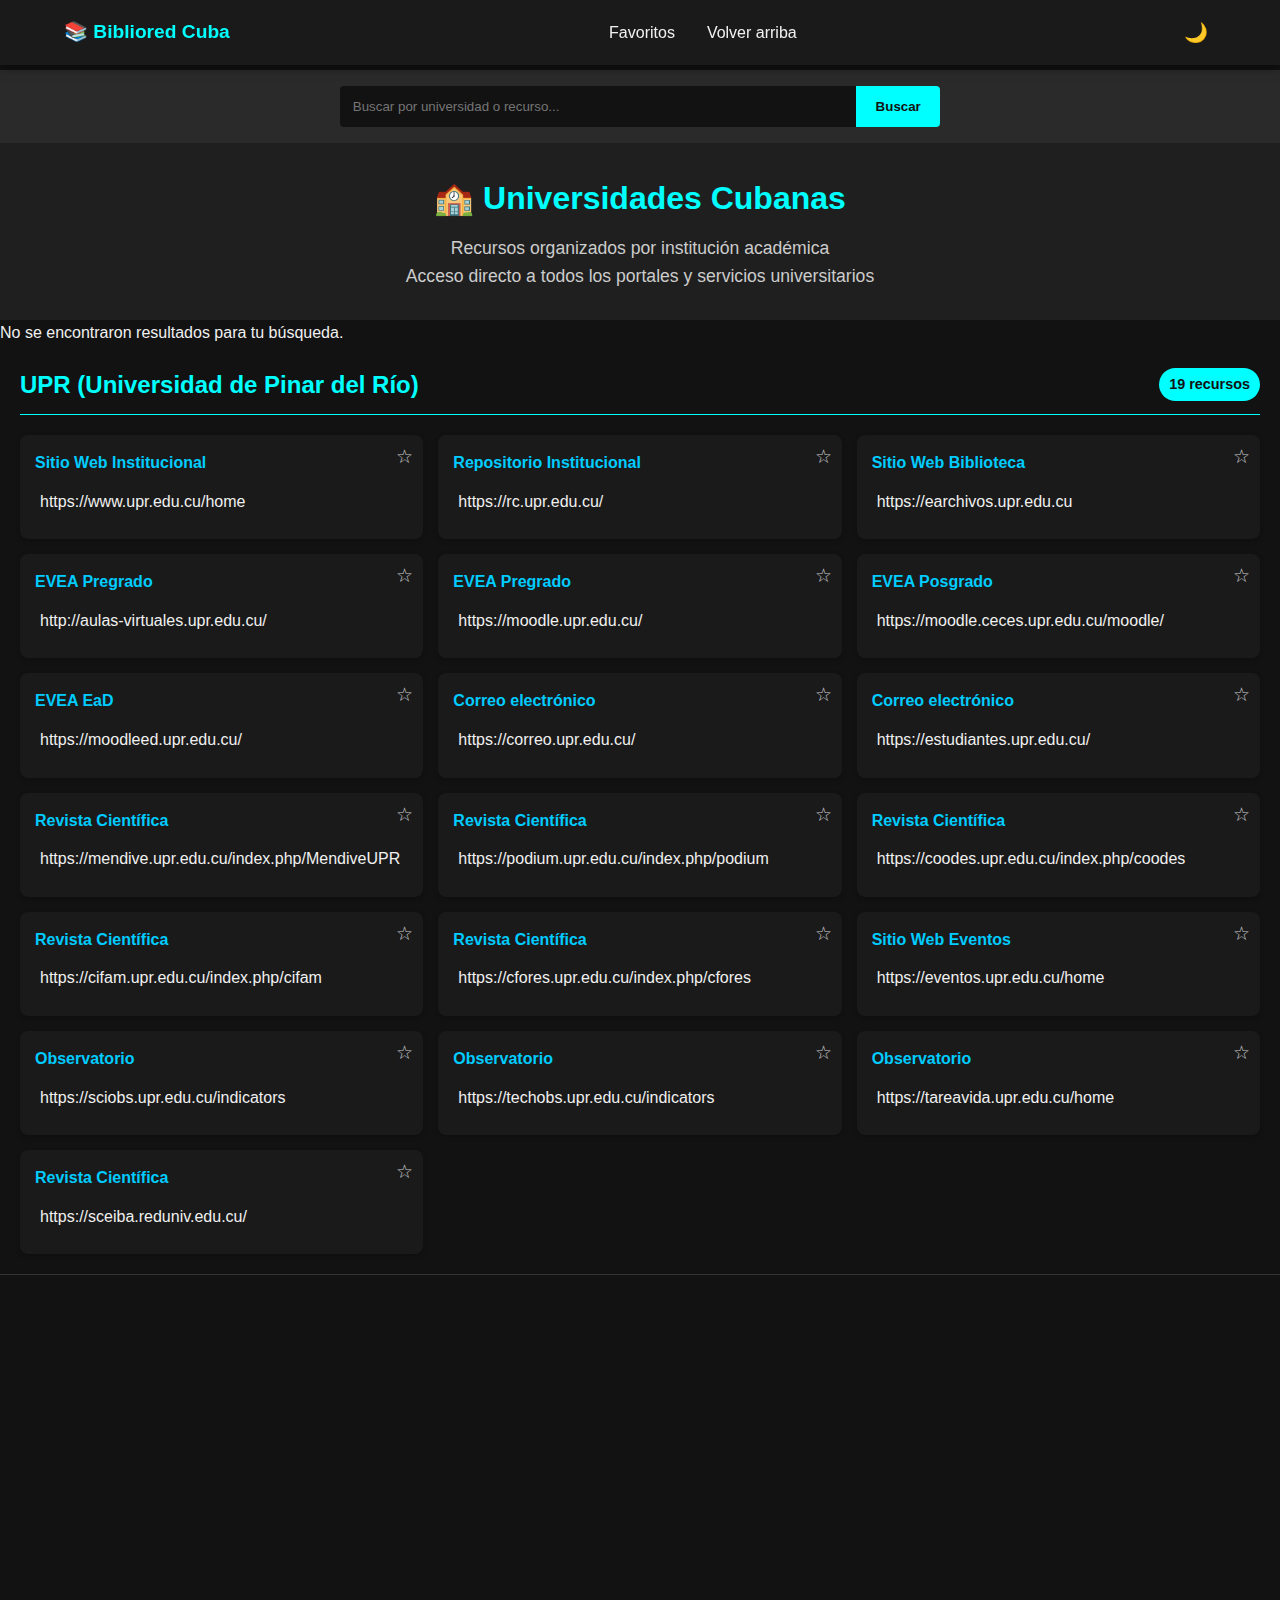
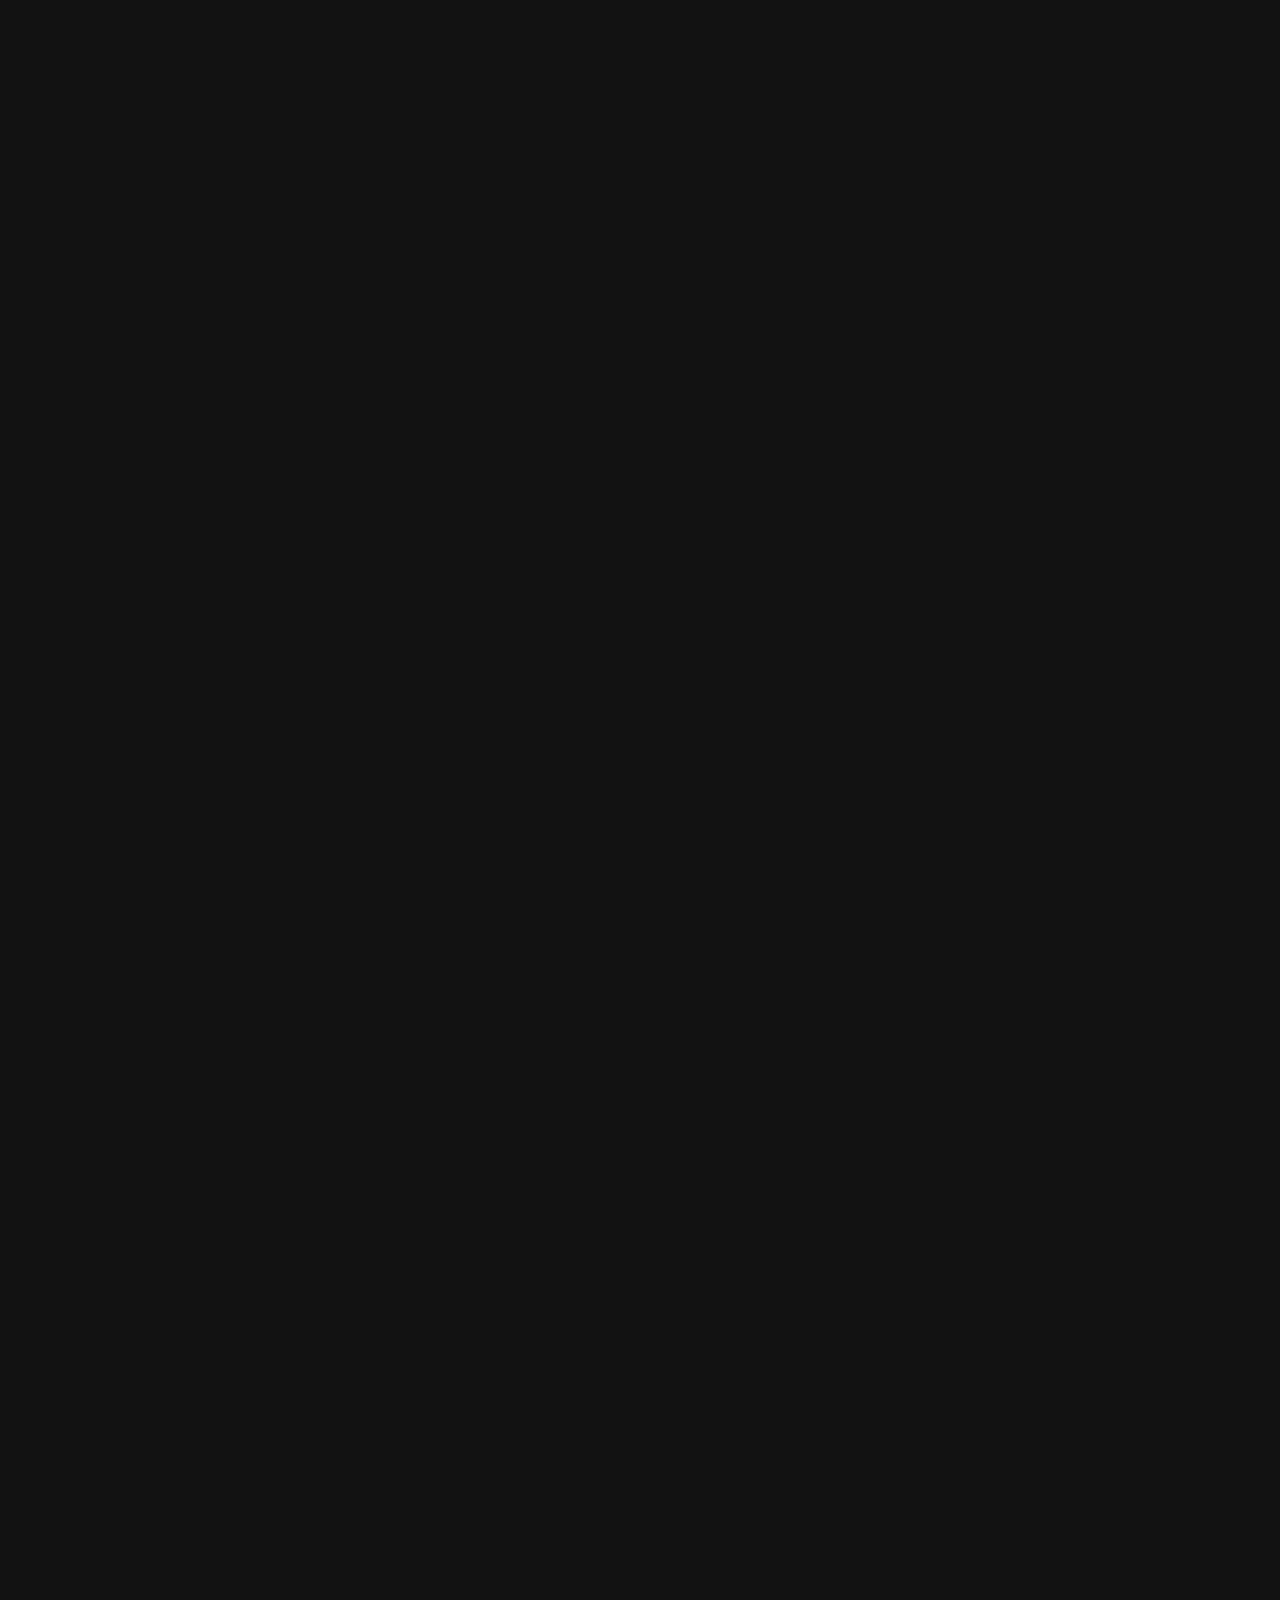
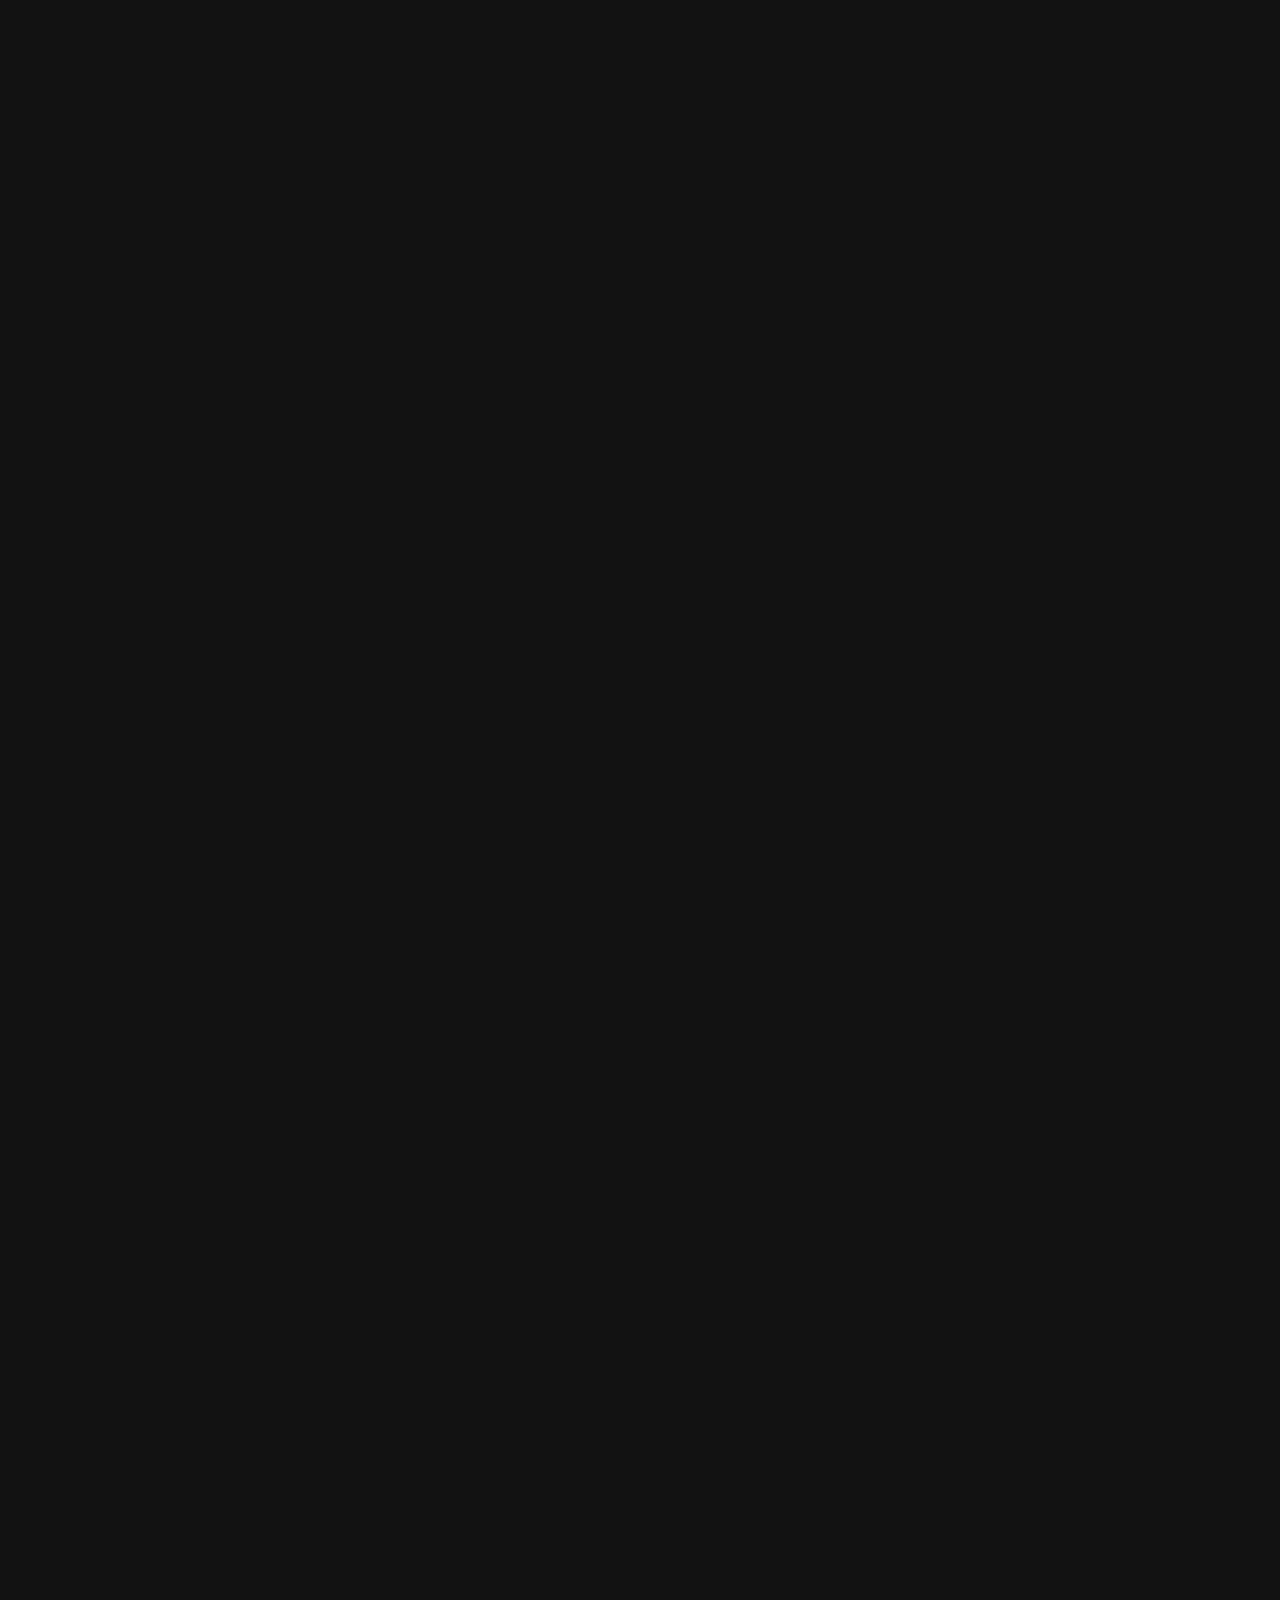
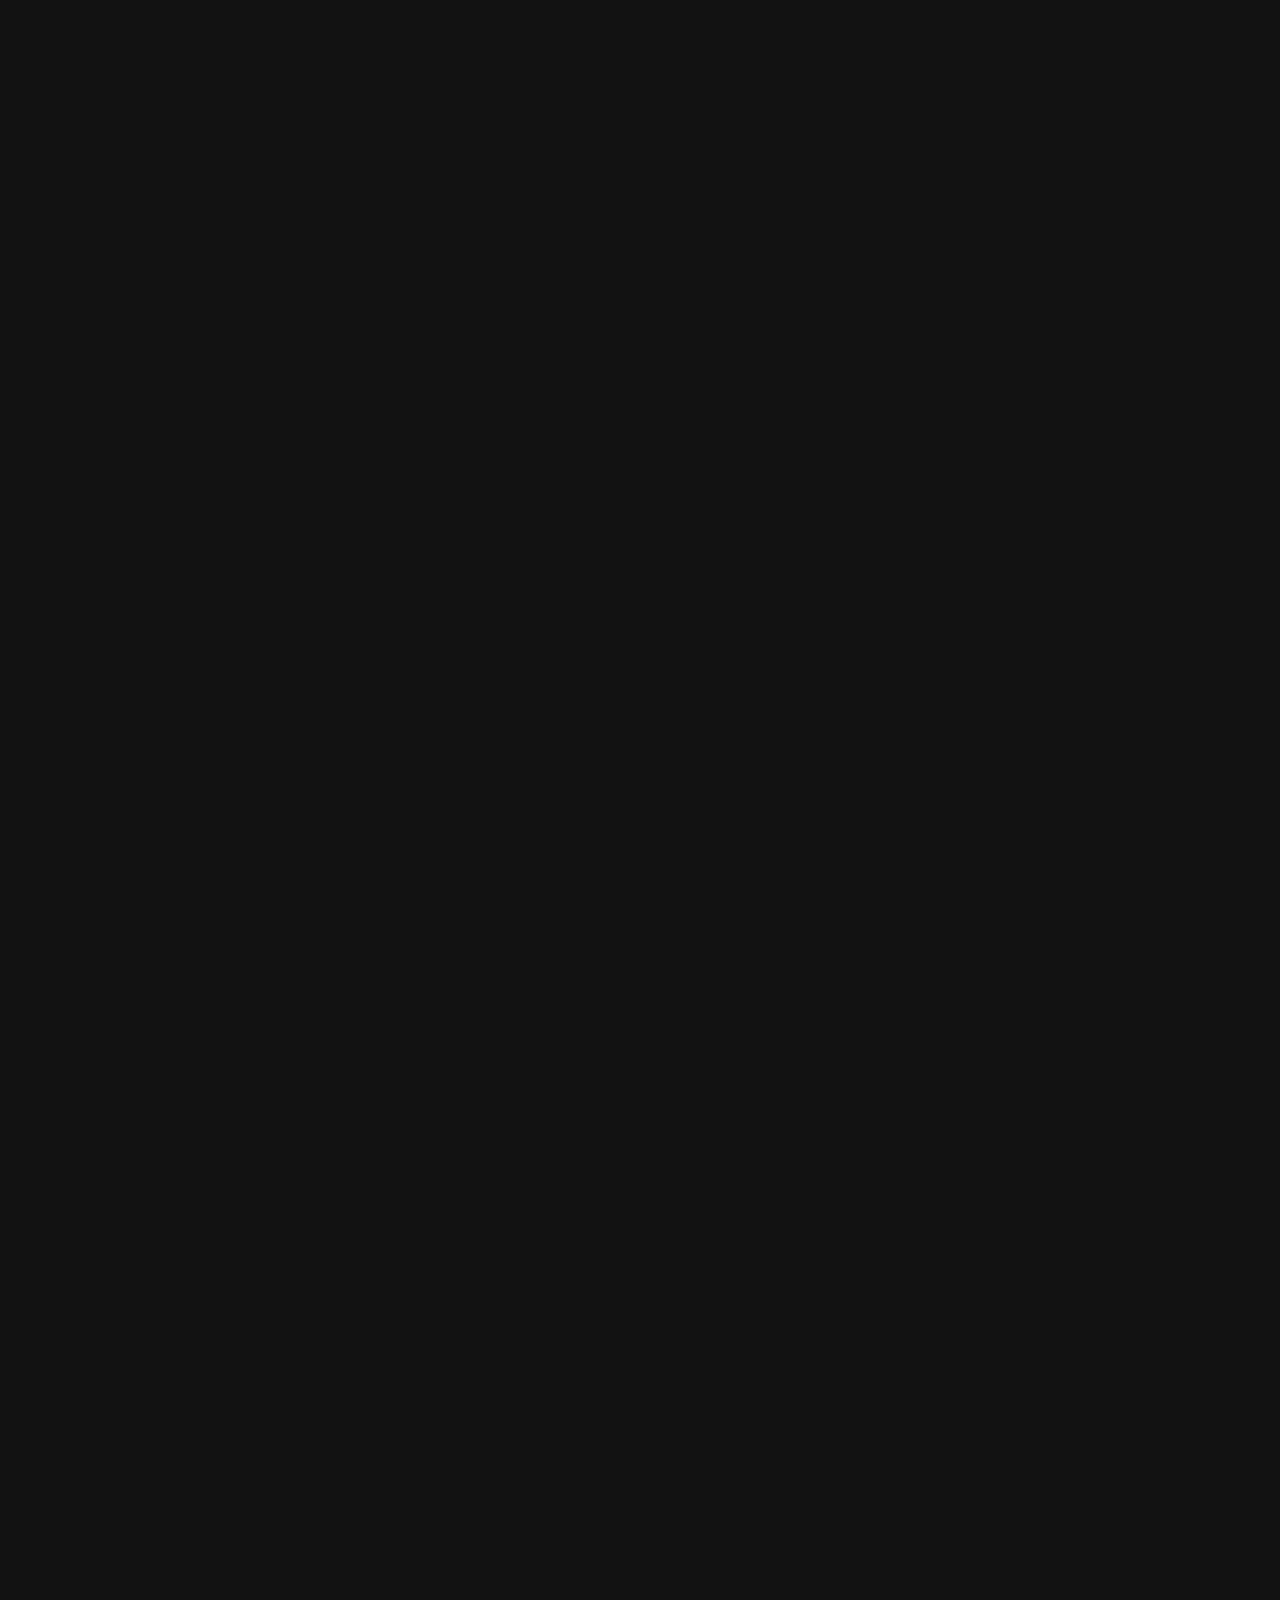
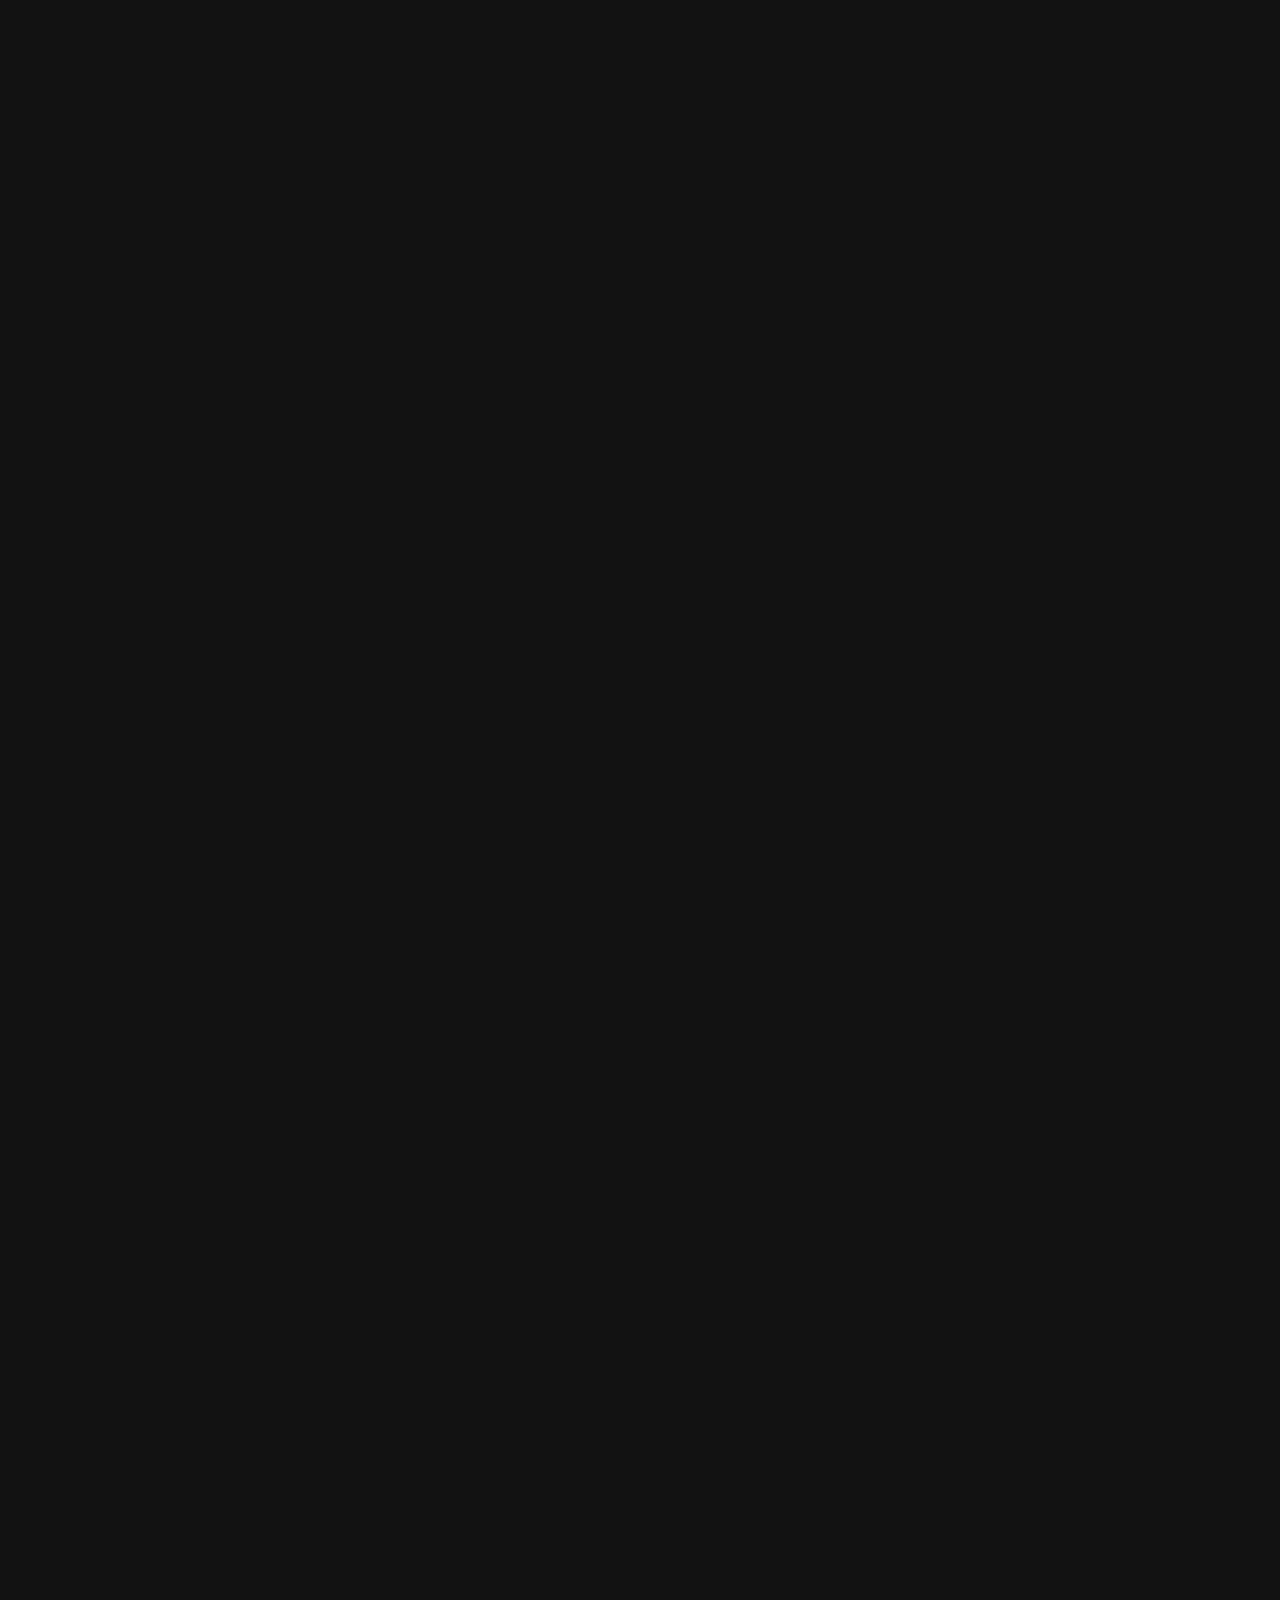
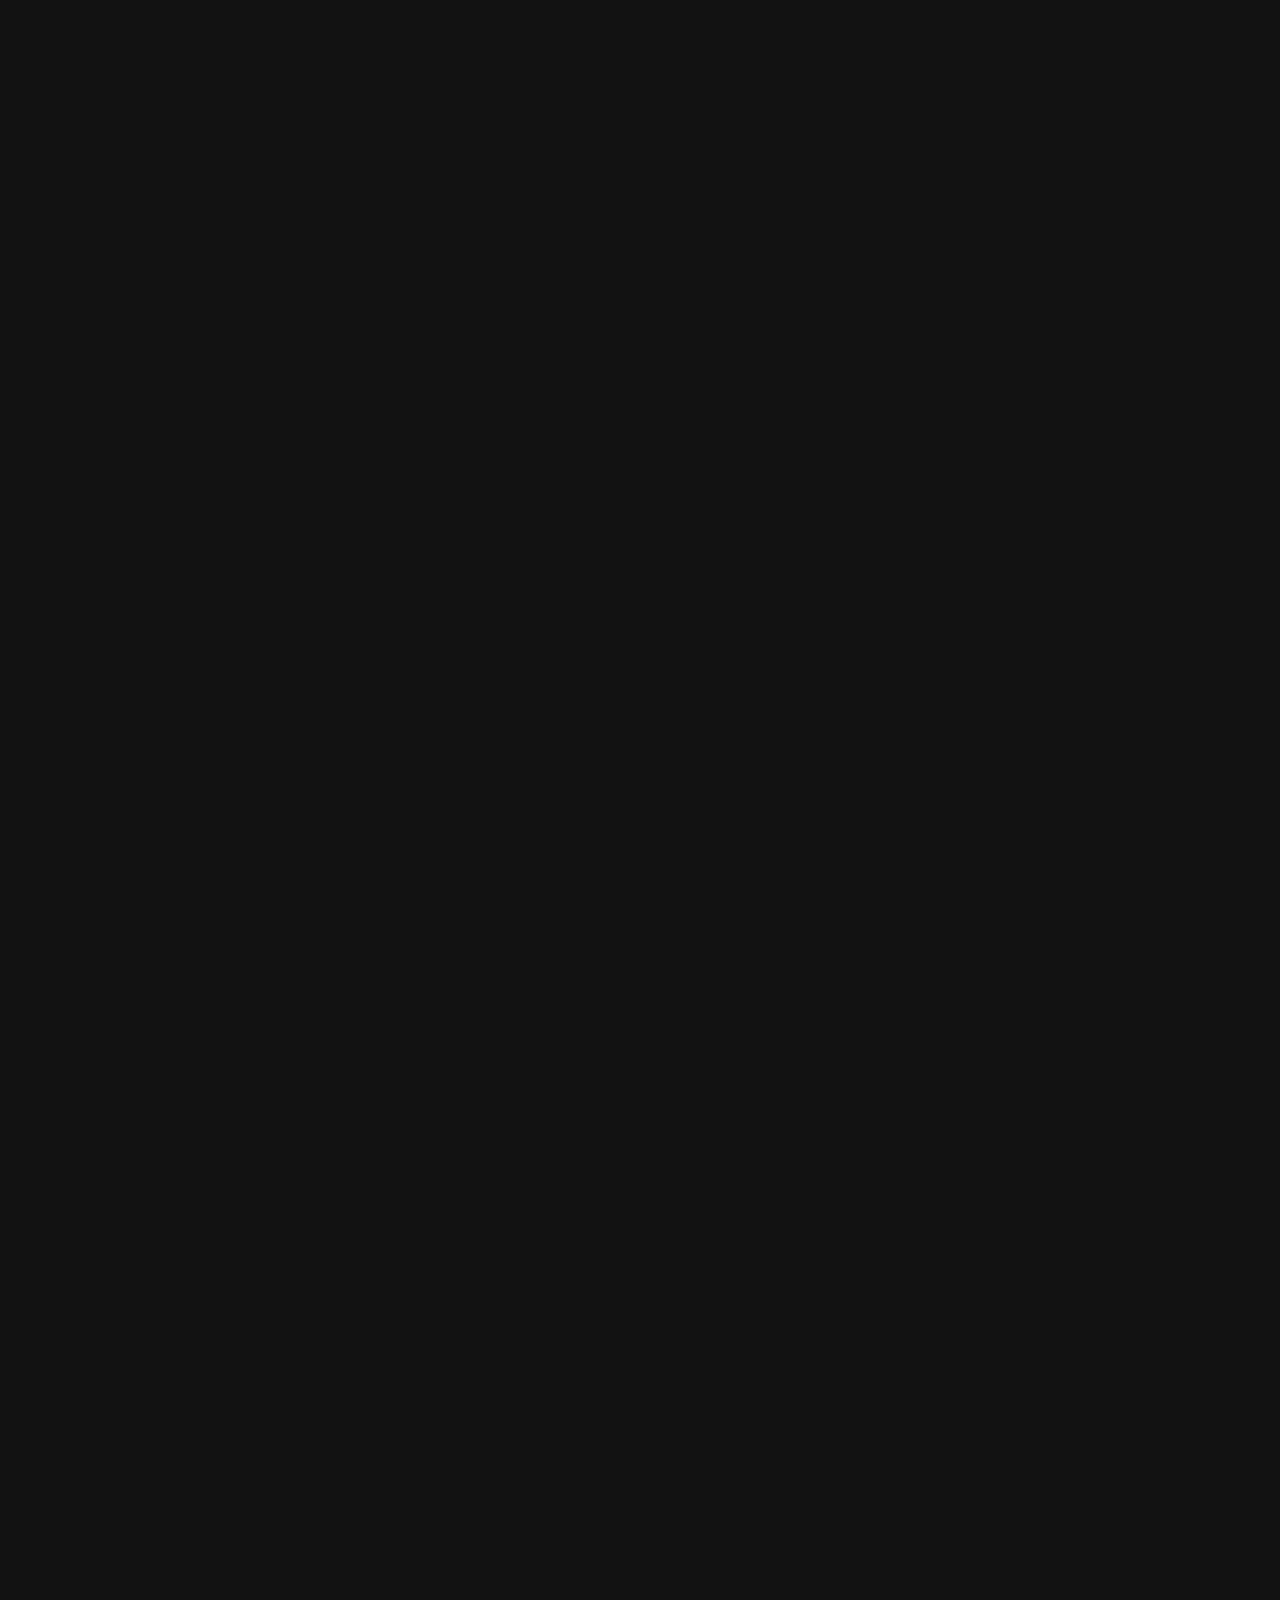
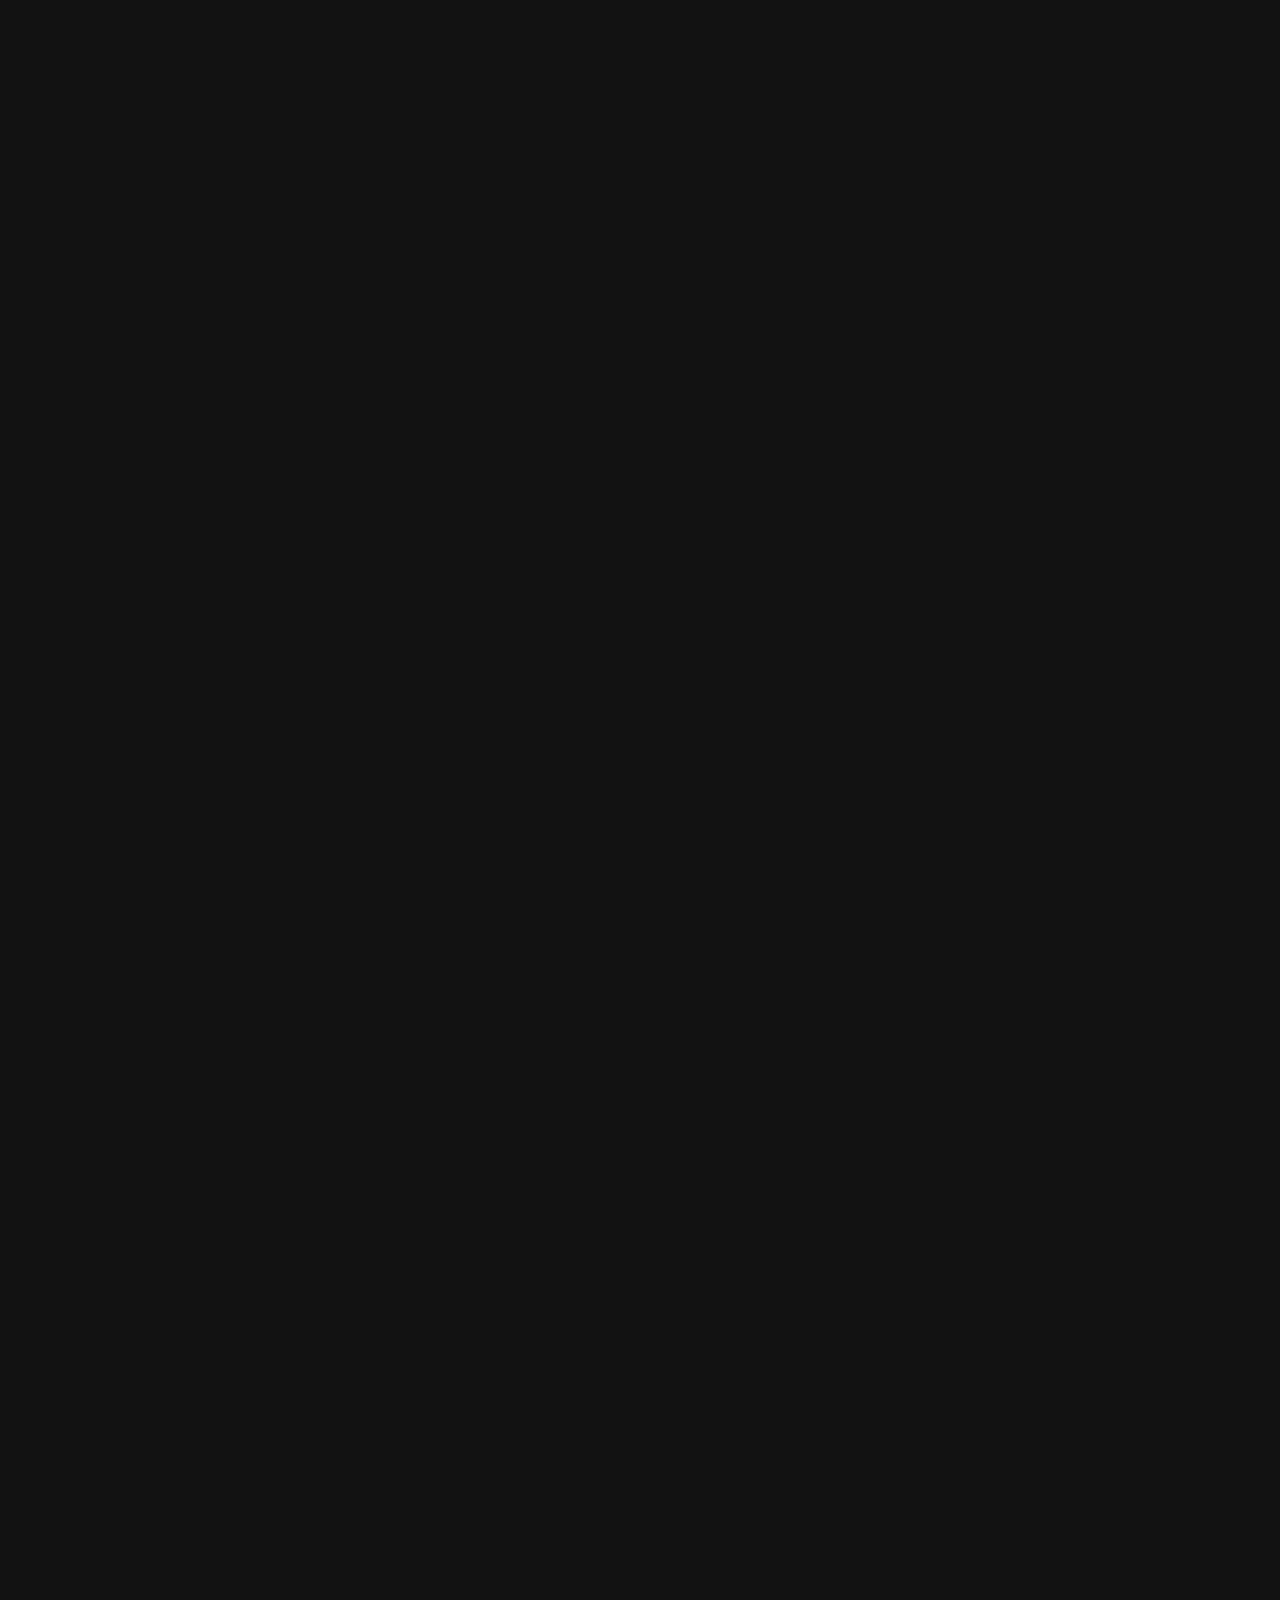
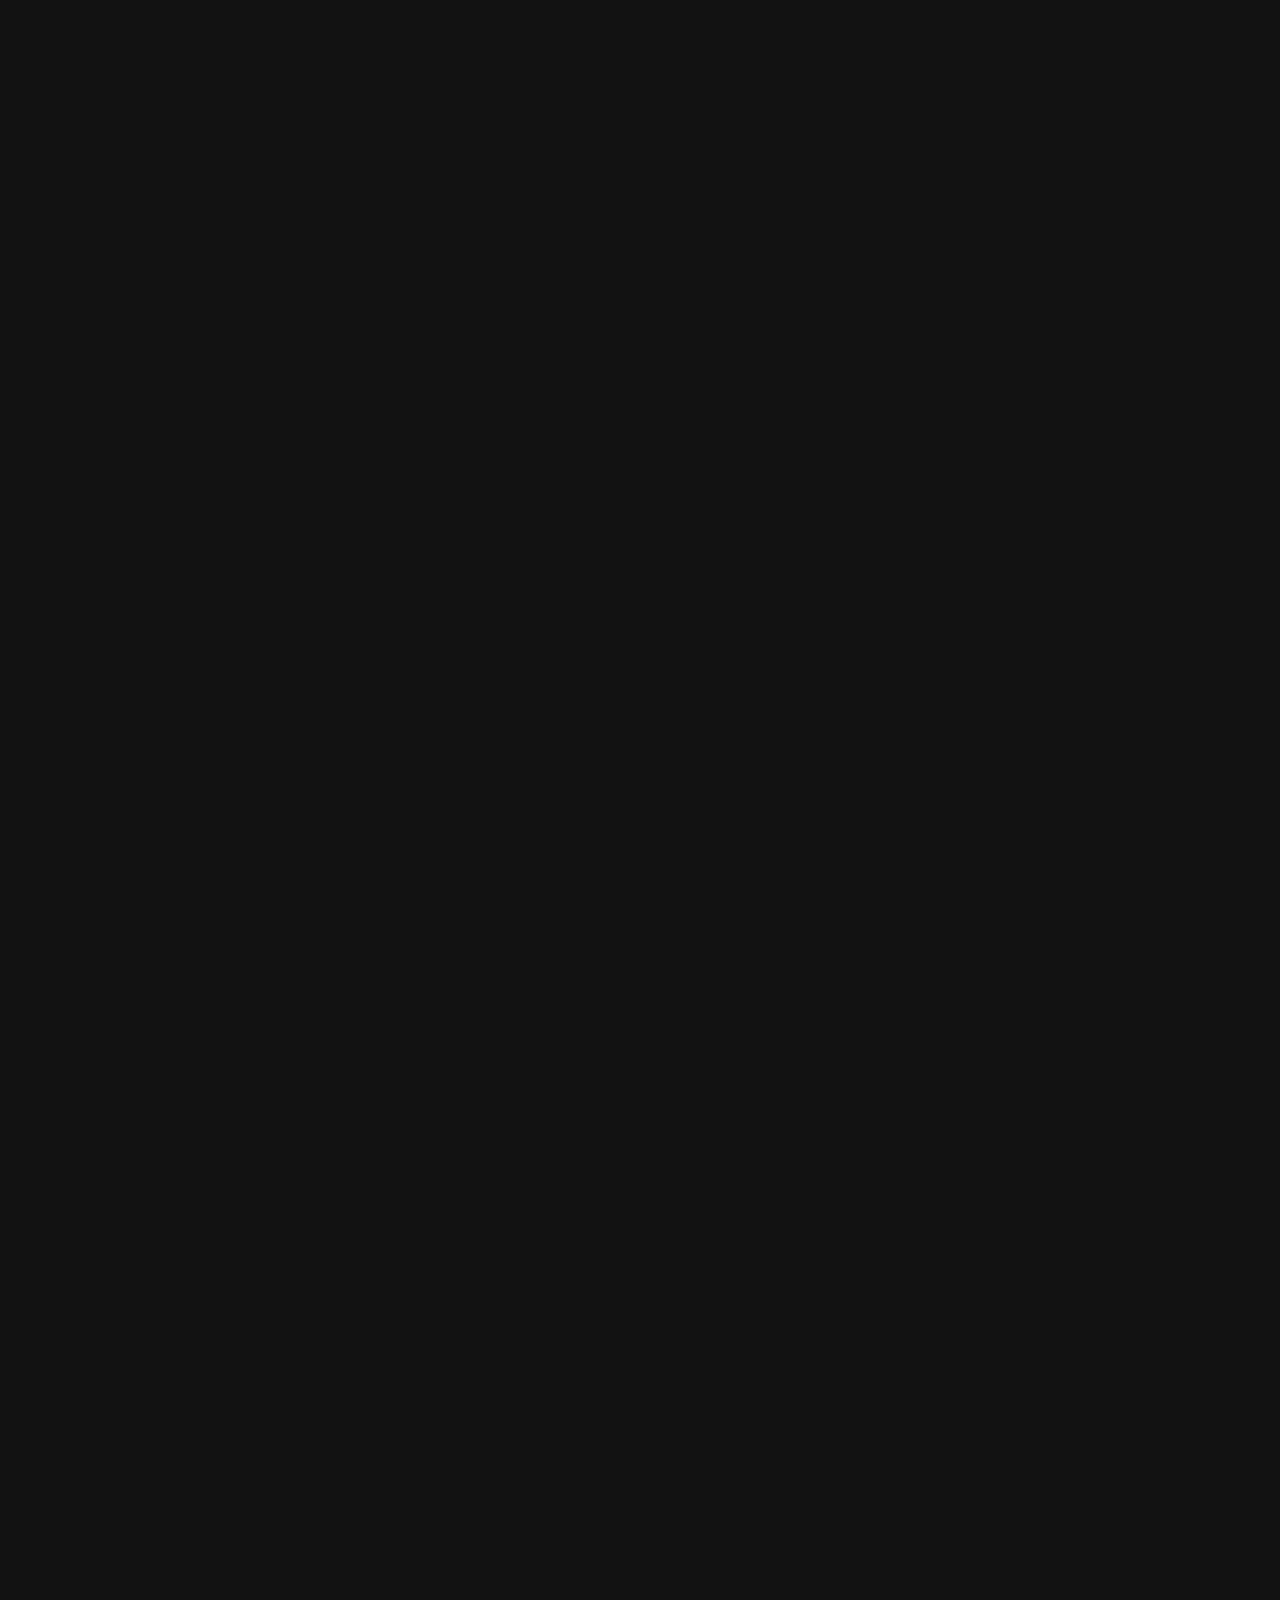
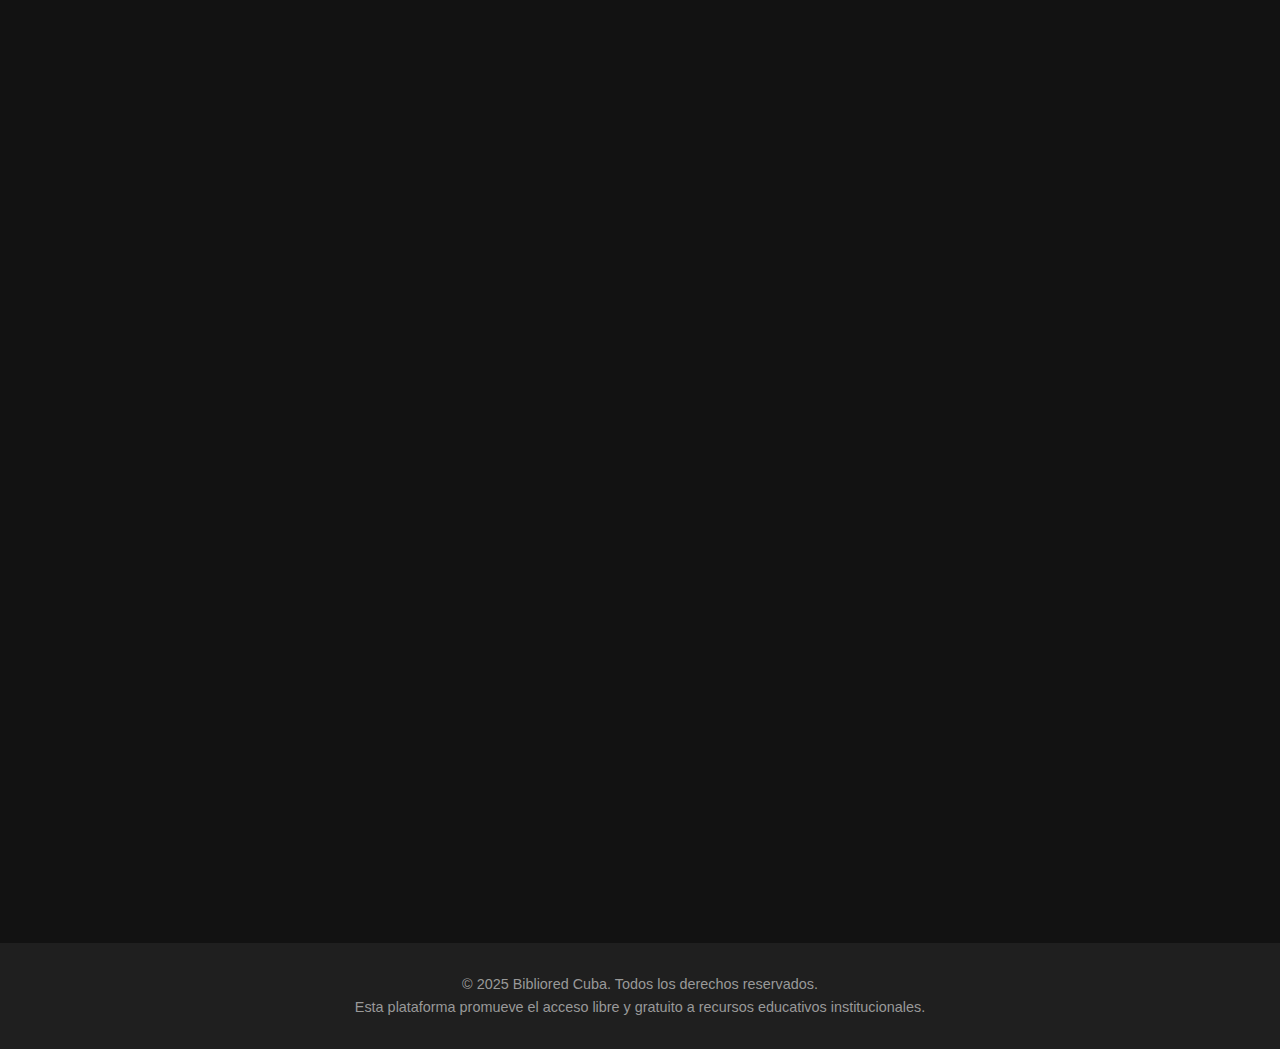
<file: index.html>
<!DOCTYPE html>
<html lang="es">
<head>
  <meta charset="UTF-8">
  <meta name="viewport" content="width=device-width, initial-scale=1.0">
  <meta name="description" content="Plataforma educativa nacional con acceso libre desde la red móvil cubana">
  <title>Bibliored Cuba - Universidades</title>
  <link rel="stylesheet" href="styles.css">
</head>
<body>
  <nav class="nav-container" role="navigation" aria-label="Menú principal">
    <div class="navbar">
      <a href="#" class="logo">📚 Bibliored Cuba</a>
      <ul class="nav-menu" role="menubar">
        <li class="nav-item" role="none">
          <a class="nav-link" href="#" id="favoritesLink" role="menuitem">Favoritos</a>
        </li>
        <li class="nav-item" role="none">
          <a class="nav-link" href="#top" role="menuitem">Volver arriba</a>
        </li>
      </ul>
      <button id="themeToggle" aria-label="Cambiar tema">🌙</button>
      <button class="hamburger" aria-expanded="false" aria-label="Abrir menú">☰</button>
    </div>
  </nav>

  <div id="favoritesModal" class="modal">
    <div class="modal-content">
      <span class="close-modal">&times;</span>
      <h3 class="modal-title">⭐ Tus Favoritos</h3>
      <ul class="favorites-list" id="favoritesList"></ul>
    </div>
  </div>

  <div class="search-container">
    <div class="search-box">
      <input type="text" id="searchInput" placeholder="Buscar por universidad o recurso..." aria-label="Buscar recursos">
      <button id="searchButton">Buscar</button>
    </div>
  </div>

  <header id="top">
    <h1>🏫 Universidades Cubanas</h1>
    <p class="subtitulo">
      Recursos organizados por institución académica<br>
      Acceso directo a todos los portales y servicios universitarios
    </p>
  </header>

  <main></main>

  <footer>
    <p>© 2025 Bibliored Cuba. Todos los derechos reservados.<br>
      Esta plataforma promueve el acceso libre y gratuito a recursos educativos institucionales.</p>
  </footer>

  <script src="scripts.js"></script>
</body>
</html>
</file>
<file: styles.css>
:root {
  --bg-primary: #121212;
  --bg-secondary: #1f1f1f;
  --text-primary: #f0f0f0;
  --text-secondary: #cccccc;
  --accent-primary: #00ffff;
  --accent-secondary: #00ccff;
  --border-color: #333;
  --menu-bg: #1a1a1a;
  --search-bg: #2a2a2a;
  --card-bg: #1a1a1a;
}

body.light-mode {
  --bg-primary: #f0f0f0;
  --bg-secondary: #ffffff;
  --text-primary: #121212;
  --text-secondary: #333333;
  --accent-primary: #007bff;
  --accent-secondary: #0056b3;
  --border-color: #ddd;
  --menu-bg: #ffffff;
  --search-bg: #f8f9fa;
  --card-bg: #ffffff;
}

* {
  box-sizing: border-box;
  margin: 0;
  padding: 0;
}

body {
  font-family: 'Segoe UI', sans-serif;
  background-color: var(--bg-primary);
  color: var(--text-primary);
  line-height: 1.6;
  padding-top: 70px;
  transition: background-color 0.3s ease, color 0.3s ease;
}

a:focus, button:focus {
  outline: 2px solid var(--accent-primary);
  outline-offset: 2px;
}

header, footer {
  background-color: var(--bg-secondary);
  padding: 30px 20px;
  text-align: center;
  animation: fadeIn 1s ease-in;
}

h1 {
  color: var(--accent-primary);
  font-size: 2em;
  margin-bottom: 10px;
}

p.subtitulo {
  color: var(--text-secondary);
  font-size: 1.1em;
}

.nav-container {
  position: fixed;
  top: 0;
  left: 0;
  width: 100%;
  background-color: var(--menu-bg);
  z-index: 1000;
  box-shadow: 0 2px 10px rgba(0, 0, 0, 0.5);
  transition: background-color 0.3s ease;
}

.navbar {
  display: flex;
  justify-content: space-between;
  align-items: center;
  padding: 0.8rem 1.5rem;
  max-width: 1200px;
  margin: 0 auto;
}

.logo {
  color: var(--accent-primary);
  font-weight: bold;
  font-size: 1.2rem;
  text-decoration: none;
}

.nav-menu {
  display: flex;
  list-style: none;
}

.nav-item {
  margin: 0 0.5rem;
}

.nav-link {
  color: var(--text-primary);
  text-decoration: none;
  padding: 0.5rem;
  border-radius: 4px;
  transition: background-color 0.3s;
}

.nav-link:hover, .nav-link:focus {
  background-color: rgba(0, 255, 255, 0.1);
  text-decoration: none;
}

.hamburger {
  display: none;
  cursor: pointer;
  background: none;
  border: none;
  color: var(--text-primary);
  font-size: 1.5rem;
}

#themeToggle {
  background: none;
  border: none;
  color: var(--text-primary);
  cursor: pointer;
  font-size: 1.2rem;
  padding: 0.5rem;
  transition: color 0.3s;
}

#themeToggle:hover {
  color: var(--accent-primary);
}

.search-container {
  padding: 1rem;
  background-color: var(--search-bg);
  position: sticky;
  top: 60px;
  z-index: 999;
  transition: background-color 0.3s ease;
}

.search-box {
  max-width: 600px;
  margin: 0 auto;
  display: flex;
}

#searchInput {
  flex: 1;
  padding: 0.8rem;
  border: none;
  border-radius: 4px 0 0 4px;
  background-color: var(--bg-primary);
  color: var(--text-primary);
  transition: background-color 0.3s ease, color 0.3s ease;
}

#searchButton {
  padding: 0.8rem 1.2rem;
  background-color: var(--accent-primary);
  color: var(--bg-primary);
  border: none;
  border-radius: 0 4px 4px 0;
  cursor: pointer;
  font-weight: bold;
  transition: background-color 0.3s ease, color 0.3s ease;
}

.university-section {
  padding: 20px;
  border-bottom: 1px solid var(--border-color);
  animation: fadeInUp 0.8s ease-in;
  opacity: 0;
  transform: translateY(20px);
  transition: opacity 0.5s ease, transform 0.5s ease;
}

.university-section.visible {
  opacity: 1;
  transform: translateY(0);
}

.university-header {
  display: flex;
  justify-content: space-between;
  align-items: center;
  margin-bottom: 20px;
  padding-bottom: 10px;
  border-bottom: 1px solid var(--accent-primary);
}

.university-title {
  color: var(--accent-primary);
  font-size: 1.5rem;
  margin: 0;
}

.resource-count-badge {
  background-color: var(--accent-primary);
  color: var(--bg-primary);
  padding: 5px 10px;
  border-radius: 20px;
  font-weight: bold;
  font-size: 0.9rem;
  transition: background-color 0.3s ease, color 0.3s ease;
}

.resources-grid {
  display: grid;
  grid-template-columns: repeat(auto-fill, minmax(300px, 1fr));
  gap: 15px;
}

.resource-card {
  background-color: var(--card-bg);
  padding: 15px;
  border-radius: 8px;
  transition: transform 0.3s ease, box-shadow 0.3s ease;
  position: relative;
  box-shadow: 0 2px 5px rgba(0, 0, 0, 0.2);
}

.resource-card:hover {
  transform: translateY(-5px) scale(1.02);
  box-shadow: 0 4px 10px rgba(0, 0, 0, 0.3);
}

.resource-type {
  color: var(--accent-secondary);
  font-weight: bold;
  margin-bottom: 8px;
  display: block;
}

.resource-link {
  color: var(--text-primary);
  text-decoration: none;
  display: block;
  margin: 5px 0;
  padding: 5px;
  border-radius: 4px;
  transition: background-color 0.3s ease;
}

.resource-link:hover {
  background-color: rgba(0, 204, 255, 0.1);
  text-decoration: underline;
}

.favorite-btn {
  position: absolute;
  top: 10px;
  right: 10px;
  background: none;
  border: none;
  color: var(--text-secondary);
  font-size: 1.2rem;
  cursor: pointer;
  transition: color 0.3s ease, transform 0.3s ease;
}

.favorite-btn:hover {
  color: gold;
  transform: scale(1.2);
}

.favorite-btn.active {
  color: gold;
}

/* Modal de favoritos */
.modal {
  display: none;
  position: fixed;
  top: 0;
  left: 0;
  width: 100%;
  height: 100%;
  background-color: rgba(0, 0, 0, 0.8);
  z-index: 1001;
  overflow: auto;
  transition: opacity 0.3s ease;
}

.modal-content {
  background-color: var(--bg-secondary);
  margin: 5% auto;
  padding: 20px;
  border-radius: 8px;
  max-width: 800px;
  width: 90%;
  max-height: 80vh;
  overflow-y: auto;
  transition: background-color 0.3s ease;
}

.close-modal {
  color: #aaa;
  float: right;
  font-size: 28px;
  font-weight: bold;
  cursor: pointer;
}

.close-modal:hover {
  color: var(--text-primary);
}

.modal-title {
  color: var(--accent-primary);
  margin-bottom: 20px;
  text-align: center;
}

.favorites-list {
  list-style: none;
  padding: 0;
}

.favorite-item {
  padding: 10px;
  border-bottom: 1px solid var(--border-color);
  display: flex;
  justify-content: space-between;
  align-items: center;
  transition: background-color 0.3s ease;
}

.favorite-item:hover {
  background-color: rgba(255, 255, 255, 0.05);
}

.remove-favorite {
  background: none;
  border: none;
  color: #ff4444;
  cursor: pointer;
  font-size: 1.2rem;
  transition: color 0.3s ease, transform 0.3s ease;
}

.remove-favorite:hover {
  color: #ff0000;
  transform: scale(1.2);
}

footer p {
  font-size: 0.9em;
  color: #999;
}

@keyframes fadeIn {
  from { opacity: 0; }
  to { opacity: 1; }
}

@keyframes fadeInUp {
  from { opacity: 0; transform: translateY(20px); }
  to { opacity: 1; transform: translateY(0); }
}

@media (max-width: 768px) {
  body {
    padding-top: 60px;
  }

  h1 {
    font-size: 1.5em;
  }

  .navbar {
    padding: 0.8rem 1rem;
  }

  .nav-menu {
    position: fixed;
    left: -100%;
    top: 60px;
    flex-direction: column;
    background-color: var(--menu-bg);
    width: 100%;
    text-align: center;
    transition: 0.3s;
    box-shadow: 0 10px 10px rgba(0, 0, 0, 0.2);
    padding: 1rem 0;
  }

  .nav-menu.active {
    left: 0;
  }

  .nav-item {
    margin: 0.8rem 0;
  }

  .hamburger {
    display: block;
  }

  .search-container {
    top: 50px;
  }

  .resources-grid {
    grid-template-columns: 1fr;
  }

  .university-header {
    flex-direction: column;
    align-items: flex-start;
    gap: 10px;
  }
  main {
  max-width: 1200px;
  margin: 0 auto;
  padding: 0 20px;
}

.university-section {
  overflow-x: auto; /* Agrega scroll horizontal si es necesario, pero con max-width evita el problema */
}
    }
  }

  .modal-content {
    width: 95%;
    margin: 10% auto;
  }
}

/* Estilos para el tour interactivo */
.tour-overlay {
  display: none;
  position: fixed;
  top: 0;
  left: 0;
  width: 100%;
  height: 100%;
  background-color: rgba(0, 0, 0, 0.7);
  z-index: 2000;
}

.tour-highlight {
  position: relative;
  z-index: 2001;
  box-shadow: 0 0 0 9999px rgba(0, 0, 0, 0.7);
  border-radius: 4px;
  transition: all 0.3s ease;
}

.tour-tooltip {
  display: none;
  position: absolute;
  background-color: var(--bg-secondary);
  color: var(--text-primary);
  padding: 15px;
  border-radius: 8px;
  box-shadow: 0 4px 10px rgba(0, 0, 0, 0.3);
  z-index: 2002;
  max-width: 300px;
  text-align: center;
}

.tour-tooltip button {
  margin-top: 10px;
  padding: 8px 16px;
  background-color: var(--accent-primary);
  color: var(--bg-primary);
  border: none;
  border-radius: 4px;
  cursor: pointer;
}

.tour-tooltip button:hover {
  background-color: var(--accent-secondary);
}

@media (max-width: 768px) {
  .tour-tooltip {
    max-width: 90%;
  }
}
</file>
